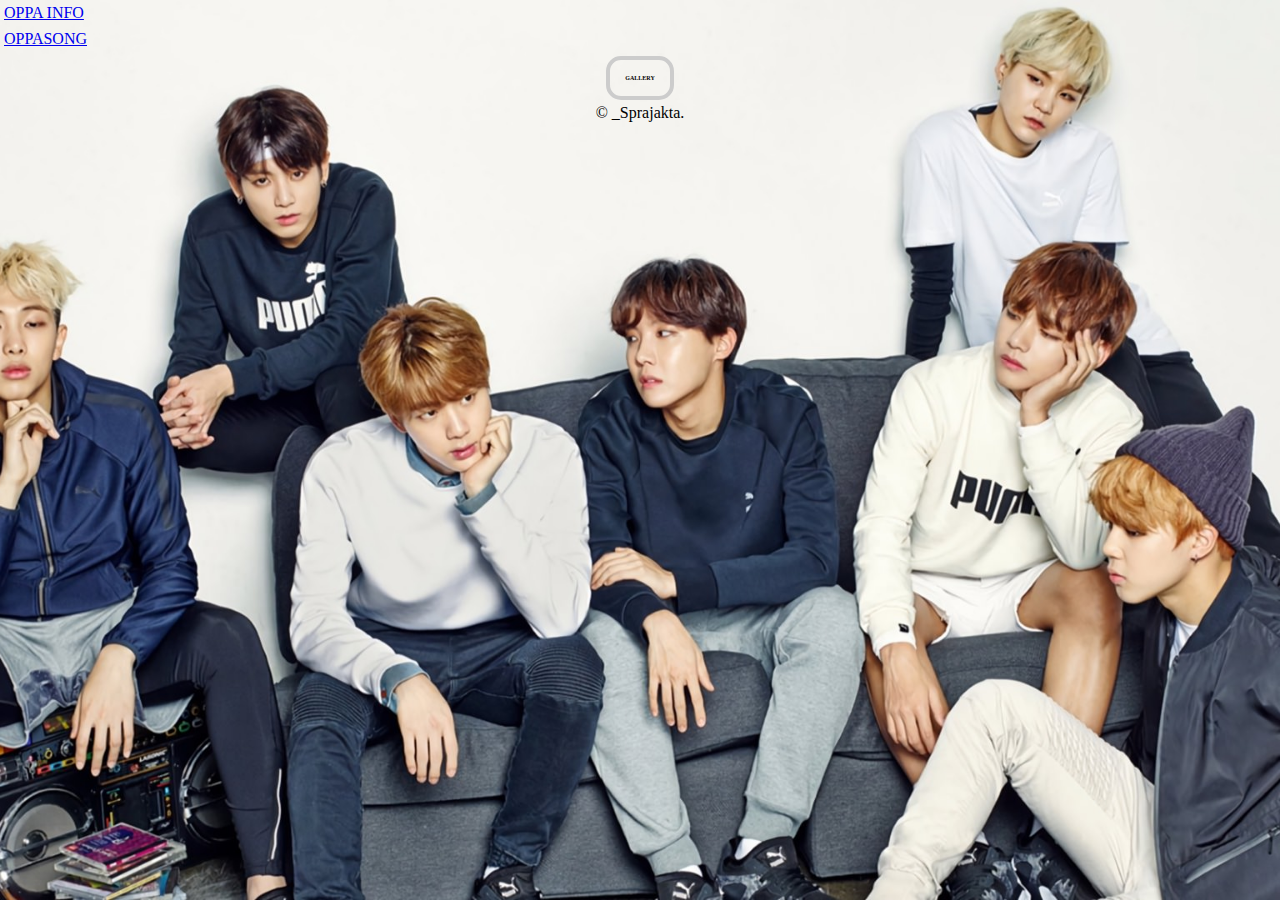
<file: index.html>
<!DOCTYPE html>
<html>

<head>
	<meta charset="UTF-8" />
	<meta name="viweport" content="width=device-width, initil-scale=1.0" />
	<title>BTS-homepage</title>
	<link rel="stylesheet" href="homestyle.css" />
</head>

<body class="body">
	<div class="container">
		<a href="oppa-info.html" class="oppa-info" id="show-popup">OPPA INFO</a>
	</div>
	<div class="container">
		<a href="oppa-music.html" class="oppa-music" target="_new">OPPASONG</a>
	</div>
	<div class="container">
		<a href="https://bts-gallery.zyrosite.com/" class="oppa" target="_new">GALLERY</a>
	</div>

	<div class="pop-up">
		<div class="pop-up-close">X</div>
		<div class="grid">
			<div class="grid-row">
				<div class="image" id="rm">
					<img src="images/rm4.jpg" alt="RAP MONSTER">
				</div>
				<div class="content">
					<b><em>Rap Monster [RM]</em></b> : <b><em>Leader</em></b> of the group[also know as
					'<b><em>Father</em></b>' in the group] <b><em>Kim Nam Joon</em></b> better known as <b>RM</b> is a
					<b><em>South Korean</em></b> rapper, song writer and record producer born on <b><em>September
							12,1994</em></b> in <b><em>Dongjok</em></b>; grew up in <b><em>Ilsan-gu</em></b>. He is the
					elder of two siblings and gas a younger sister..After the age of 16 during his carrer as an
					<b>Idol</b>, he enrolled at <b>Global Cyber University</b> on June 13, 2013, <b>RM</b> made his
					debut with <b><em>BTS Debut Single Album </em></b>on June 12,2013[2cool4skool].
				</div>
			</div>
			<div class="grid-row">
				<div class="image">
					<img src="images/jin3.jpg" alt="JIN">
				</div>
				<div class="content">
					<b><em>Kim Seok-jin</em></b> voaclist of the <b><em>South Korean boy group BTS </em></b>[also play
					the role of "<b><em>Mother</em></b>" in the group]. He is a singer, song writer and vocalist. Born
					on <b><em>December 4,1922</em></b>in <b><em>Gcoacheon, Gyeonggi Province, South Korean</em></b>.His
					family consist of his mother, father and older brother, Graduating wiht a degree in art and acting
					on February 22,2017 at Konkuk University, later he enrolled in graduate school at Hanyang Cyber
					University Debut on June 13,2013 with <b><em>First Single album 2cool4skool</em></b>
				</div>
			</div>
			<div class="grid-row">
				<div class="image">
					<img src="images/suga5.jpg" alt="Suga">
				</div>
				<div class="content">
					<b><em>Min Yoon-gi</b></em> also known as <b><em>Suga</b></em> and <b><em>Agust D</b></em>is a
					<b><em>South Korean</b></em> rapper, songwriter and record producer. He was born on <b><em>March
							9,1993</em></b>in <b><em>Daegu,South Korean</em></b>.The younger of two sons, he attended
					<b><em>Taejeon Elementary school, Gwaneum Middle School</em></b>. He became interested in rap after
					hearing "<b><em>Reggae Muffin</em></b>" by "Story skunk". Debut on <b><em>June 13,2013</em></b>with
					<b><em>2cool4skool</em></b>
				</div>
			</div>
			<div class="grid-row">
				<div class="image">
					<img src="images/jhope3.jpg" alt="J-HOPE">
				</div>
				<div class="content">
					<b><em>Jung Ho-Seok</em></b>better known as <b><em>J-Hope</em></b>he is a <b><em>South
							Korean</em></b> rapper, songwriter, dancer and record producer. He was born on
					<b><em>February 18,1994</em></b>in <b><em>Gwangju</em></b>,South Korean, where he lived with his
					parents and older sister. He was underground dance team Neuron and took dance classes at Gwangju
					Music Academy.he won various local prizes for dance, includeing first in a national dance
					competition in 2008 Debut on June 13,2013 with <b><em>2cool4skool</em></b>
				</div>
			</div>
			<div class="grid-row">
				<div class="image">
					<img src="images/jimin2.jpg" alt="JIMIN">
				</div>
				<div class="content">
					<b><em>Park Ji-min</em></b> better known as <b><em>Jimin</em></b> is a <b><em>South korean</em></b>
					singer, songwriter and dancer. He was born on <b><em>October 13,1995</em></b>in <b><em>Geumjeong
							District, Busan South Korean</b></em>.His family includes mother, father and a younger
					brother. He attended Busan's hodong Elementary School and Yonson Middle School.he attended jus Dance
					Academy and learned popping and locking dance. He also studied contemporary dance at busan High
					School of Arts. Debuted on June 13,2013 with First single album <b><em>2cool4skool</em></b>
				</div>
			</div>
			<div class="grid-row">
				<div class="image">
					<img src="images/v3cpy.jpg" alt="V">
				</div>
				<div class="content">
					<b><em>kim tae-hyung</em></b>known as <b><em>V</em></b>is a<b><em>South Korean</em></b> singer,
					songwriter, record producer, actor and vocalist of BTS. V was born on <b><em>December
							30,1995</em></b>in <b><em>Daegu,South Korean</em></b> and he grew up in Geochang Country. He
					is the edest of three children, with a younger brother and sister. V first aspired to b a
					professional singer in elementary school, and eventually began taking saxophone lessons in early
					middle school. Debuted on June 13,2013 with first single album <b><em>2cool4skool</em></b>
				</div>
			</div>
			<div class="grid-row">
				<div class="image">
					<img src="images/jungkook4.jpg" alt="JUNG-KOOK">
				</div>
				<div class="content">
					<b><em>Jeon Jung-Kook</em></b>known as <b><em>Jung-kook</em></b>. He is a <b><em>South
							Korean</em></b> singer, songwriter and record producer.He is a main vocalist in the members
					among.He was born on <b><em>September 1,1977</em></b>in <b><em>Busan, South korean</em></b>. His
					family consist of his parents and an elder brother.He attended <b><em>Baekyang
							Elementary</em></b>and <b><em>Middle school in Busan</em></b>when he became a trainee, he
					transferred to Singu Middle School in Seoul.he is also known as Golden manknae.Debuted on June
					13,2013 with first single album <b><em>2cool4skool</em></b>.
				</div>
			</div>
		</div>
	</div>
	</div>
	<script>
		var showPopup = document.getElementById("show-popup")
		var Popup = document.getElementsByClassName("pop-up")[0]
		var popupClose = document.getElementsByClassName("pop-up-close")[0]
		// console.log(showPopup);
		showPopup.addEventListener('click', function (ev) {
			ev.preventDefault()
			Popup.style.display = "block"

		})

		popupClose.addEventListener('click', function (cl) {
			cl.preventDefault()
			Popup.style.display = "none"
		})
	</script>
	<footer align="center">&copy; _Sprajakta.</footer>

</body>

</html>
</file>
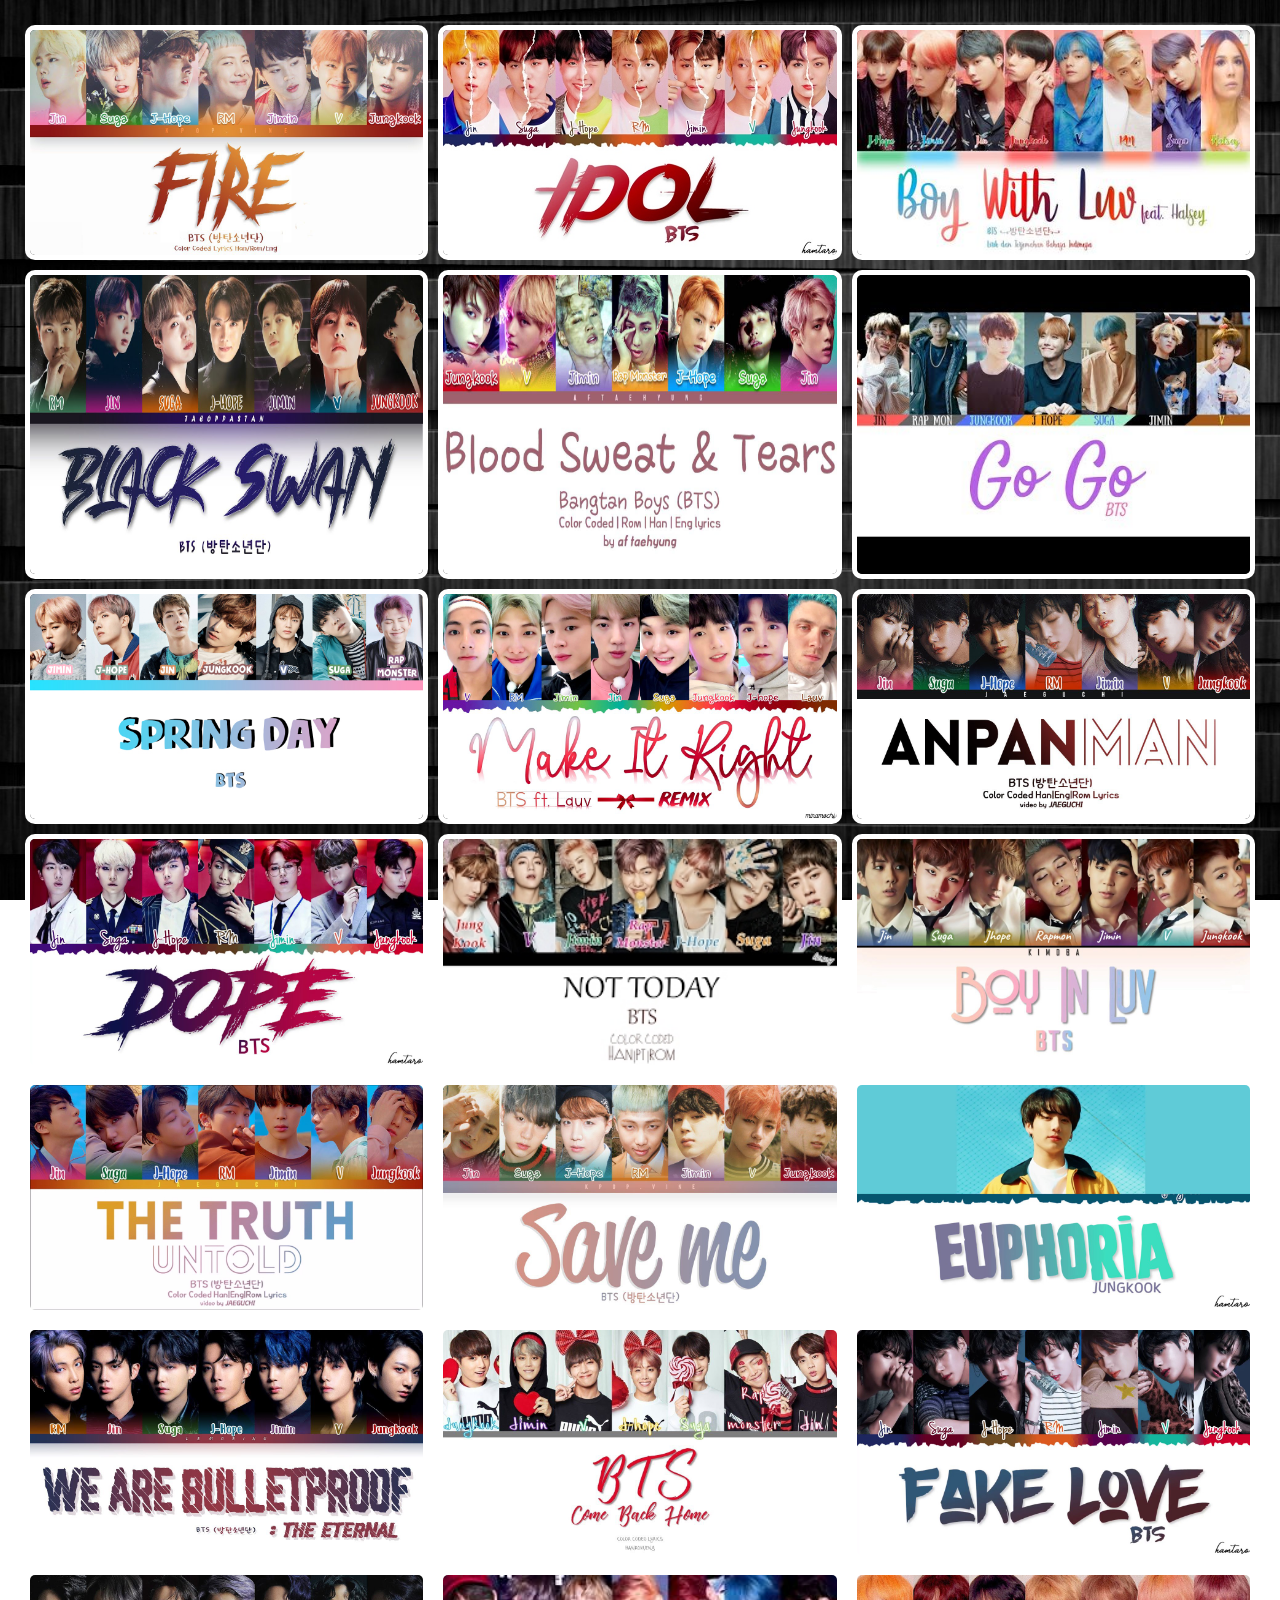
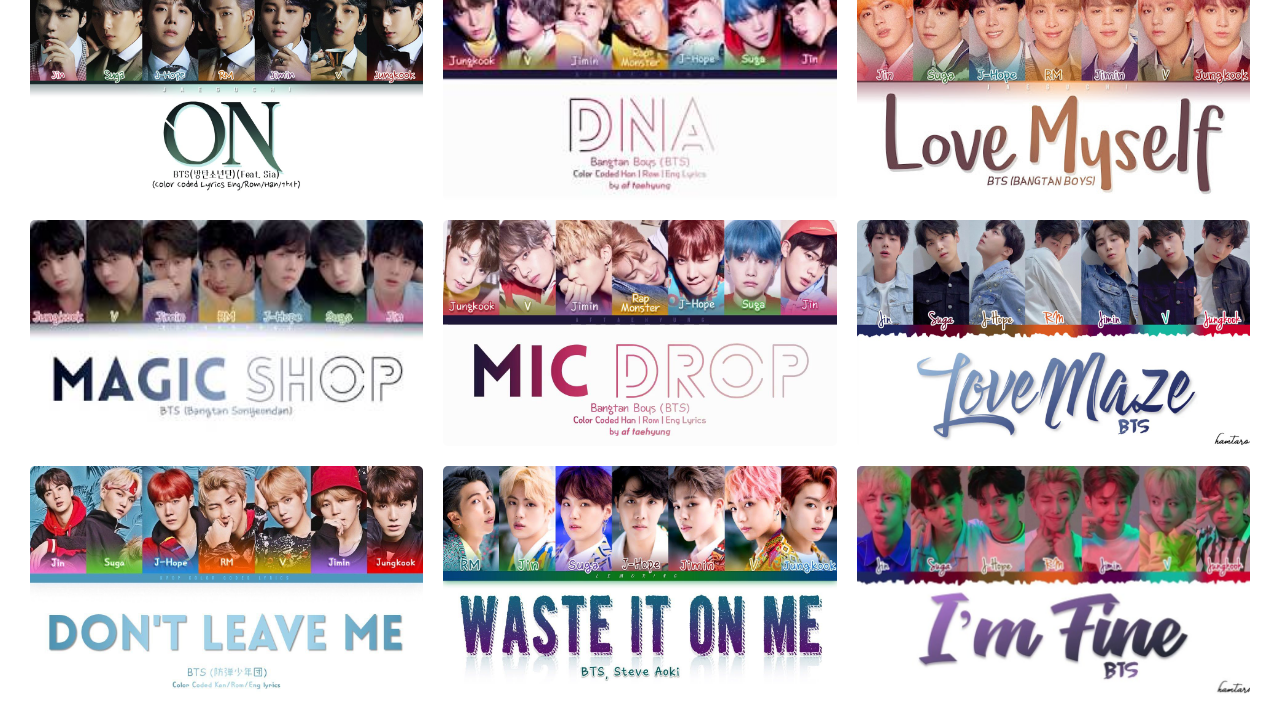
<file: oppa-music.html>
<!DOCTYPE html>
<html>
  <head>
    <meta charset="UTF-8" />
    <meta name="viewport" content="width=device-width, initial-scale=1.0" />
    <link rel="stylesheet" href="music.css" />
    <title>oppa-music</title>
  </head>

  <body class="body">
    <div class="container">
      <div class="fire">
        <a href="https://youtu.be/4ujQOR2DMFM" alt="fire" target="_new">
          <img
            src="images/ytmusic/fire.jpg"
            class="music"
            width="100%"
            height="100%"
            alt="fire"
          />
        </a>
        <div class="middle">
          <div class="text">Writer: RM, Suga, Bang Si-Hyuk, Pdogg</div>
        </div>
      </div>

      <div class="idol">
        <a href="https://youtu.be/pBuZEGYXA6E" alt="idol" target="_new">
          <img
            src="images/ytmusic/idolimg.jpg"
            class="music"
            width="100%"
            height="100%"
            alt="bts-come-back-home"
          />
        </a>
      </div>

      <div class="boy-with-luv">
        <a href="https://youtu.be/XsX3ATc3FbA" alt="boy-with-luv" target="_new">
          <img
            src="images/ytmusic/boywithluvimg.jpeg"
            class="music"
            width="100%"
            height="100%"
            alt="bts-come-back-home"
          />
        </a>
      </div>

      <div class="black-swan">
        <a href="https://youtu.be/0lapF4DQPKQ" alt="black-swan" target="_new">
          <img
            src="images/ytmusic/blackswan1.jpg"
            class="music"
            width="100%"
            height="100%"
            alt="bts-come-back-home"
          />
        </a>
      </div>

      <div class="blood-sweat-tears">
        <a
          href="https://youtu.be/hmE9f-TEutc"
          alt="blood-sweat-tears"
          target="_new"
        >
          <img
            src="images/ytmusic/bloodsweat1.jpg"
            class="music"
            width="100%"
            height="100%"
            alt="bts-come-back-home"
          />
        </a>
      </div>

      <div class="go-go">
        <a href="https://youtu.be/TEl6KgcfSA8" alt="go-go" target="_new">
          <img
            src="images/ytmusic/gogo.jpg"
            class="music"
            width="100%"
            height="100%"
            alt="bts-come-back-home"
          />
        </a>
      </div>

      <div class="spring-day">
        <a href="https://youtu.be/xEeFrLSkMm8" alt="spring-day" target="_new">
          <img
            src="images/ytmusic/springday.jpg"
            class="music"
            width="100%"
            height="100%"
            alt="bts-come-back-home"
          />
        </a>
      </div>

      <div class="make-it-right">
        <a
          href="https://youtu.be/eXBu09fwe3I"
          alt="make-it-right"
          target="_new"
        >
          <img
            src="images/ytmusic/makeitright.jpg"
            class="music"
            width="100%"
            height="100%"
            alt="bts-come-back-home"
          />
        </a>
      </div>

      <div class="anpanman">
        <a href="https://youtu.be/qkLMPihvKaQ" alt="anpanman" target="_new">
          <img
            src="images/ytmusic/anpanman.jpg"
            class="music"
            width="100%"
            height="100%"
            alt="bts-come-back-home"
          />
        </a>
      </div>

      <div class="dope">
        <a href="https://youtu.be/BVwAVbKYYeM" alt="dope" target="_new">
          <img
            src="images/ytmusic/dope.jpg"
            class="music"
            width="100%"
            height="100%"
            alt="bts-come-back-home"
          />
        </a>
      </div>

      <div class="not-today">
        <a href="https://youtu.be/9DwzBICPhdM" alt="not-today" target="_new">
          <img
            src="images/ytmusic/nottoday.jpg"
            class="music"
            width="100%"
            height="100%"
            alt="bts-come-back-home"
          />
        </a>
      </div>

      <div class="boy-in-luv">
        <a href="https://youtu.be/m8MfJg68oCs" alt="boy-in-luv" target="_new">
          <img
            src="images/ytmusic/boyinluv.jpg"
            class="music"
            width="100%"
            height="100%"
            alt="bts-come-back-home"
          />
        </a>
      </div>

      <div class="truth-untold">
        <a href="https://youtu.be/8JVytJm8X2g" alt="truth-untold" target="_new">
          <img
            src="images/ytmusic/truthuntold.jpg"
            class="music"
            width="100%"
            height="100%"
            alt="bts-come-back-home"
          />
        </a>
      </div>

      <div class="save-me">
        <a href="https://youtu.be/GZjt_sA2eso" alt="save-me" target="_new">
          <img
            src="images/ytmusic/saveme.jpg"
            class="music"
            width="100%"
            height="100%"
            alt="bts-come-back-home"
          />
        </a>
      </div>

      <div class="euphoria">
        <a href="https://youtu.be/kX0vO4vlJuU" alt="euphoria" target="_new">
          <img
            src="images/ytmusic/euphoria.jpg"
            class="music"
            width="100%"
            height="100%"
            alt="bts-come-back-home"
          />
        </a>
      </div>

      <div class="we-are-bulletproof">
        <a
          href="https://youtu.be/DfT8yJUZja0"
          alt="we-are-bulletproof"
          target="_new"
        >
          <img
            src="images/ytmusic/vrbulletproof.jpg"
            class="music"
            width="100%"
            height="100%"
            alt="bts-come-back-home"
          />
        </a>
      </div>

      <div class="bts-come-back-home">
        <a
          href="https://youtu.be/slaFLrX-KlU"
          alt="come-back-home"
          target="_new"
        >
          <img
            src="images/ytmusic/btscomebackhome.jpg"
            class="music"
            width="100%"
            height="100%"
            alt="bts-come-back-home"
          />
        </a>
      </div>

      <div class="fake-love">
        <a href="https://youtu.be/7C2z4GqqS5E" alt="fake-love" target="_new">
          <img
            src="images/ytmusic/fakelove.jpg"
            class="music"
            width="100%"
            height="100%"
            alt="fake-love"
          />
        </a>
      </div>

      <div class="on">
        <a href="https://youtu.be/gwMa6gpoE9I" alt="on" target="_new">
          <img
            src="images/ytmusic/on.jpg"
            class="music"
            width="100%"
            height="100%"
            alt="on"
          />
        </a>
      </div>

      <div class="dna">
        <a href="https://youtu.be/MBdVXkSdhwU" alt="dna" target="_new">
          <img
            src="images/ytmusic/dna.jpg"
            class="music"
            width="100%"
            height="100%"
            alt="dna"
          />
        </a>
      </div>

      <div class="love-myself">
        <a href="https://youtu.be/Eo_mo5vA7tw" alt="love-myself" target="_new">
          <img
            src="images/ytmusic/lovemyself.jpg"
            class="music"
            width="100%"
            height="100%"
            alt="love-myself"
          />
        </a>
      </div>

      <div class="magic-shop">
        <a href="https://youtu.be/y7atc05ogXc" alt="magic-shop" target="_new">
          <img
            src="images/ytmusic/magicshop.jpg"
            class="music"
            width="100%"
            height="100%"
            alt="magic-shop"
          />
        </a>
      </div>

      <div class="mic-drop">
        <a href="https://youtu.be/kTlv5_Bs8aw" alt="mic-drop" target="_new">
          <img
            src="images/ytmusic/micdrop.jpg"
            class="music"
            width="100%"
            height="100%"
            alt="mic-drop"
          />
        </a>
      </div>

      <div class="love-maze">
        <a href="https://youtu.be/bz61Ec6pR6k" alt="love-maze" target="_new">
          <img
            src="images/ytmusic/lovemaze.jpg"
            class="music"
            width="100%"
            height="100%"
            alt="love-maze"
          />
        </a>
      </div>

      <div class="dont-leave-me">
        <a
          href="https://youtu.be/XCtXbTiKhTM"
          alt="dont-leave-me"
          target="_new"
        >
          <img
            src="images/ytmusic/dontleaveme.jpg"
            class="music"
            width="100%"
            height="100%"
            alt="dont-leave-me"
          />
        </a>
      </div>

      <div class="waste-it-on-me">
        <a
          href="https://youtu.be/bHmuNYpu5X0"
          alt="waste-it-on-me"
          target="_new"
        >
          <img
            src="images/ytmusic/wasteitonme.jpg"
            class="music"
            width="100%"
            height="100%"
            alt="waste-it-on-me"
          />
        </a>
      </div>

      <div class="im-fine">
        <a href="https://youtu.be/6bLTI2_Ebr8" alt="im-fine" target="_new">
          <img
            src="images/ytmusic/imfine.jpg"
            class="music"
            width="100%"
            height="100%"
            alt="im-fine"
          />
        </a>
      </div>
    </div>
  </body>
</html>
</file>
<file: homestyle.css>
* {
  margin: 0;
  padding: 0;
  box-sizing: border-box;
}

::-webkit-scrollbar {
  width: 6px;
  height: 6px;
  background: #eee;
  border-radius: 14px;
  margin-right: 17px;
}

::-webkit-scrollbar-thumb {
  background: #999;
  border-radius: 14px;
}

::-webkit-scrollbar-thumb:hover {
  background: #777;
  border-radius: 14px;
}
body {
  width: 100vw;
  height: 100vh;
}
.body {
  width: 100%;
  height: 100%;
  background-image: url("images/wp3.jpg");
  background-position: center 0;
  background-attachment: fixed;
  background-size: cover;
  overflow-y: scroll;
}

.container {
  display: block;
  /* margin: 0 auto; */
  padding: 4px;
}
/* 
.oppa-info {
  font-weight: bold;
  font-family: "Times New Roman", Times, serif;
  color: black;
  text-decoration: none;
  padding: 20px;
  border: 4px solid #ccc;
  border-radius: 15px;
  display: block;
  margin: 0 auto;
}

.oppa-info:hover {
  color: blue;
}

.oppa-music {
  font-weight: bold;
  font-family: "Times New Roman", Times, serif;
  color: black;
  text-decoration: none;
  padding: 20px;
  border: 4px solid #ccc;
  border-radius: 15px;
  display: block;
  margin: 0 auto;
}

.oppa-music:hover {
  color: blue;
} */

.oppa {
  font-weight: bold;
  font-family: "Times New Roman", Times, serif;
  color: black;
  text-decoration: none;
  padding: 15px;
  border: 4px solid #ccc;
  border-radius: 15px;
  display: block;
  margin: 0 auto;
  width: fit-content;
  font-size: 20%;
}

.oppa:hover {
  color: blue;
}

.pop-up {
  transition: all 1s linear;
  display: none;
  position: absolute;
  top: 0;
  left: 0;
  width: 100vw;
  height: 100vh;
  background: rgba(0, 0, 0, 0.8);
}

.pop-up-close {
  position: absolute;
  top: 15px;
  right: 15px;
  background: #222;
  color: white;
  font-size: 2rem;
  padding: 15px;
  z-index: 2;
  cursor: pointer;
}

.pop-up .grid {
  width: 80%;
  height: 90%;
  background: white;
  margin: 10px auto;
  overflow: scroll;
  display: flex;
  flex-direction: column;
  padding: 10px;
  border-radius: 15px;
}

.grid-row {
  display: grid;
  grid-template-columns: 1fr 1fr;
  /* height: 325px; */
}

@media only screen and (max-width: 1000px) {
  .grid-row {
    display: flex;
    flex-direction: column;
  }
}
.grid-row .content {
  margin: 5px;
  /* margin so the border doesnt stick to the image */
  padding: 15px;
  border: 1px solid black;
  border-radius: 15px;
  height: fit-content;
  /* Height as fit-content as the text was overflowing */
  align-self: center;
  /* Align the div to center vertically */
}

.image {
  overflow: hidden;
  border-radius: 15px;
  /* its the image class which will need border radius */
  /* it will be the main div shown */
}

.image img {
  width: 100%;
  height: auto;
  /* border-radius: 15px; */
}
</file>
<file: music.css>
* {
  margin: 0;
  padding: 0;
  box-sizing: border-box;
}

::-webkit-scrollbar {
  width: 6px;
  height: 6px;
  background: #eee;
  border-radius: 14px;
  margin-right: 17px;
}

::-webkit-scrollbar-thumb {
  background: #999;
  border-radius: 14px;
}

::-webkit-scrollbar-thumb:hover {
  background: #777;
  border-radius: 14px;
}

.body {
  width: 100vw;
  height: 100vh;
  background-image: url("images/ytmusic/bg.jpg");
  background-attachment: fixed;
  background-size: cover;
  overflow-y: scroll;
}

.container {
  display: grid;
  padding: 25px;
  grid-template-columns: repeat(3, 0.5fr);
  grid-gap: 10px;
  /* grid-template-rows: repeat(, minmax(100px, max-content)); */
}
@media only screen and (max-width: 768px) {
  .container {
    grid-template-columns: 1fr;
  }
}

.music {
  border: 5px solid white;
  border-radius: 10px;
}

.text {
  background-color: #4caf50;
  color: white;
  font-size: 16px;
  padding: 16px;
}

.middle {
  transition: 0.5s ease;
  opacity: 0;
  position: absolute;
  top: 50%;
  left: 50%;
}

.middle:hover {
  opacity: 0.3;
}

.footer {
  color: white;
  text-align: center;
}
</file>
